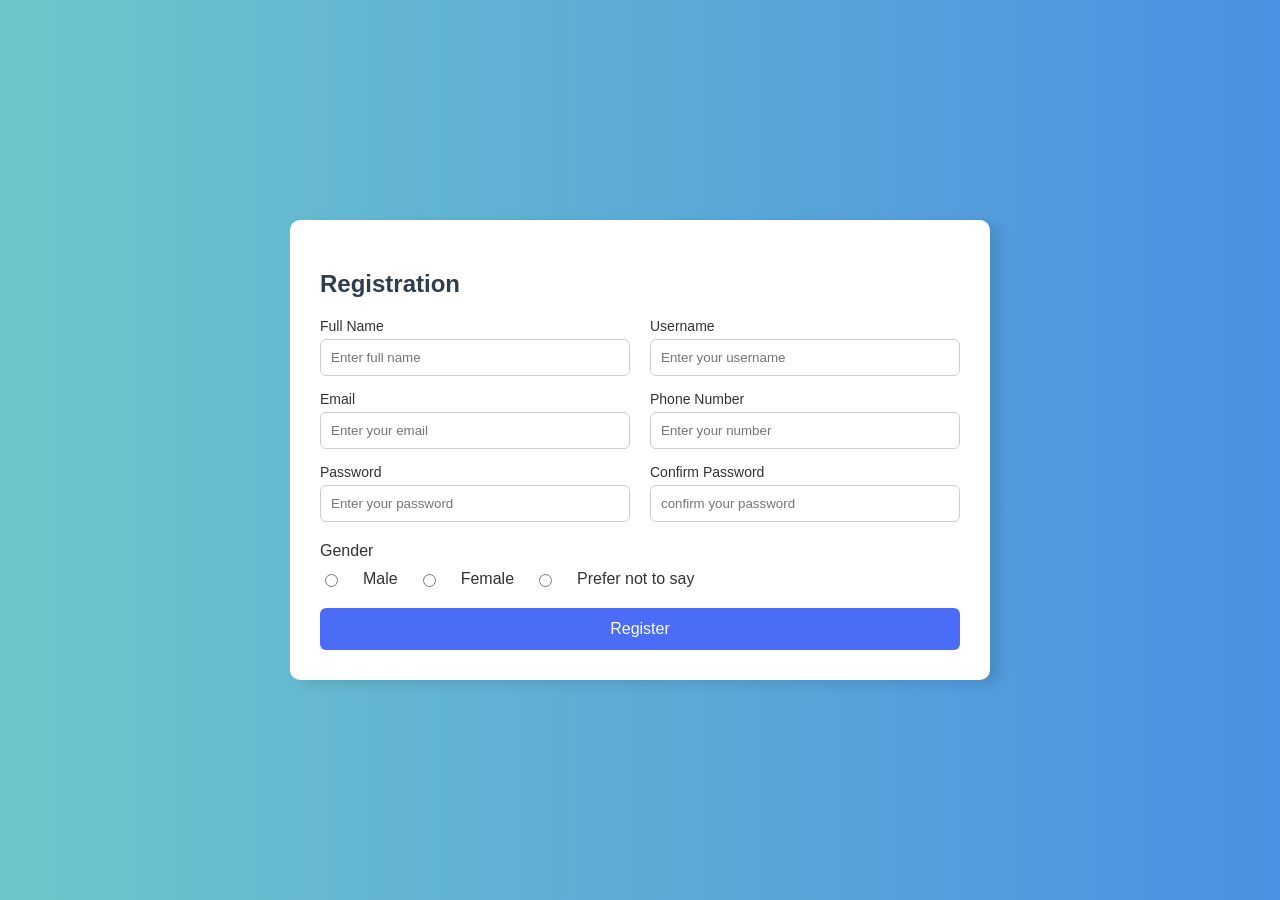
<file: index.html>
<!DOCTYPE html>
<html lang="en">
<head>
    <meta charset="UTF-8">
    <meta name="viewport" content="width=device-width, initial-scale=1.0">
    <title>Registration Form</title>
    <link rel="stylesheet" href="style.css">
</head>
<body>
    <div class="container">
        <h2>Registration</h2>
        <div class="row">
            <div class="input-group">
                <label>Full Name</label>
                <input type="text" placeholder="Enter full name">
            </div>
            
            <div class="input-group">
                <label>Username</label>
                <input type="text" placeholder="Enter your username">
            </div>
        </div>

        <div class="row">
            <div class="input-group">
                <label>Email</label>
                <input type="email" placeholder="Enter your email">
            </div>
            
            <div class="input-group">
                <label>Phone Number</label>
                <input type="number" placeholder="Enter your number">
            </div>
        </div>

        <div class="row">
            <div class="input-group">
                <label>Password</label>
                <input type="password" placeholder="Enter your password">
            </div>

            
            <div class="input-group">
                <label>Confirm Password</label>
                <input type="password" placeholder="confirm your password">
            </div>
        </div>
        <div class="gender-section">
            <label>Gender</label>
            <div class="gender-option">
                <input type="radio" name="gender">Male
                <input type="radio" name="gender">Female
                <input type="radio" name="gender">Prefer not to say
            </div>
        </div>

        <button class="butn">Register</button>


    </div>
    
</body>
</html>
</file>
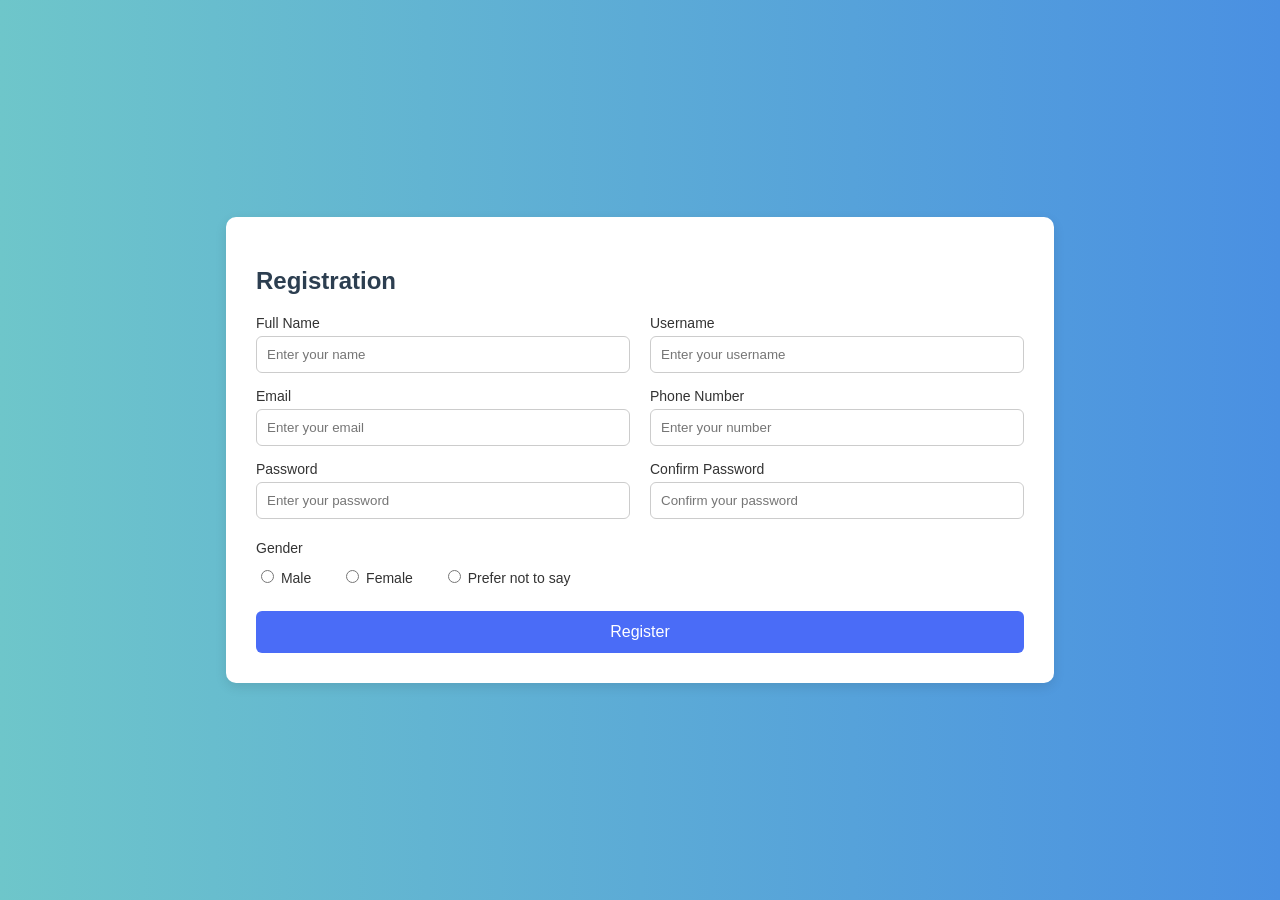
<file: form.html>
<!DOCTYPE html>
<html lang="en">
<head>
    <meta charset="UTF-8">
    <meta name="viewport" content="width=device-width, initial-scale=1.0">
    <title>Registration Form</title>

    <style>
        body {
            font-family: Arial, sans-serif;
            background: linear-gradient(to left, #4a90e2, #6ec6ca);
            display: flex;
            justify-content: center;
            align-items: center;
            height: 100vh;
            margin: 0;
        }

        .container {
            background: #fff;
            width: 60%;
            padding: 30px;
            border-radius: 10px;
            box-shadow: 0 4px 12px rgba(0,0,0,0.1);
        }

        h2 {
            margin-bottom: 20px;
            color: #2c3e50;
        }

        .row {
            display: flex;
            gap: 20px;
            margin-bottom: 15px;
        }

        .row .input-group {
            flex: 1;
            display: flex;
            flex-direction: column;
        }

        label {
            font-size: 14px;
            margin-bottom: 5px;
            color: #333;
        }

        input[type="text"],
        input[type="email"],
        input[type="password"],
        input[type="number"] {
            padding: 10px;
            border: 1px solid #ccc;
            border-radius: 6px;
            outline: none;
        }

        .gender-section {
            margin: 20px 0;
        }

        .gender-options {
            display: flex;
            gap: 30px;
            margin-top: 10px;
        }

        .register-btn {
            width: 100%;
            padding: 12px;
            border: none;
            background: #4a6cf7;
            color: white;
            font-size: 16px;
            border-radius: 6px;
            cursor: pointer;
        }

        .register-btn:hover {
            background: #3957d8;
        }
    </style>
</head>
<body>

    <div class="container">
        <h2>Registration</h2>

        <div class="row">
            <div class="input-group">
                <label>Full Name</label>
                <input type="text" placeholder="Enter your name">
            </div>

            <div class="input-group">
                <label>Username</label>
                <input type="text" placeholder="Enter your username">
            </div>
        </div>

        <div class="row">
            <div class="input-group">
                <label>Email</label>
                <input type="email" placeholder="Enter your email">
            </div>

            <div class="input-group">
                <label>Phone Number</label>
                <input type="number" placeholder="Enter your number">
            </div>
        </div>

        <div class="row">
            <div class="input-group">
                <label>Password</label>
                <input type="password" placeholder="Enter your password">
            </div>

            <div class="input-group">
                <label>Confirm Password</label>
                <input type="password" placeholder="Confirm your password">
            </div>
        </div>

        <div class="gender-section">
            <label>Gender</label>
            <div class="gender-options">
                <label><input type="radio" name="gender"> Male</label>
                <label><input type="radio" name="gender"> Female</label>
                <label><input type="radio" name="gender"> Prefer not to say</label>
            </div>
        </div>

        <button class="register-btn">Register</button>
    </div>

</body>
</html>
</file>
<file: style.css>
body {
    font-family: Arial, sans-serif;
    background: linear-gradient(to left, #4a90e2, #6ec6ca);
    display: flex;
    justify-content: center;
    align-items: center;
    height: 100vh;
    margin: 0;
}


.container {
    background: #fff;
    width: 50%;
    max-width: 900px;
    padding: 30px;
    border-radius: 10px;
    box-shadow: 10px 4px 12px rgba(0,0,0,0.1);
}


h2 {
    margin-bottom: 20px;
    color: #2c3e50;
}


.row {
    display: flex;
    gap: 20px;
    margin-bottom: 15px;
}


.input-group {
    flex: 1;
    display: flex;
    flex-direction: column;
}

.input-group label {
    margin-bottom: 5px;
    font-size: 14px;
    color: #333;
}

.input-group input {
    padding: 10px;
    border: 1px solid #ccc;
    border-radius: 6px;
    outline: none;
}


.gender-section {
    margin: 20px 0;
    color: #333;
}

.gender-option {
    margin-top: 10px;
    display: flex;
    gap: 20px;
    align-items: center;
}

.gender-option input {
    margin-right: 5px;
}


.butn {
    width: 100%;
    padding: 12px;
    border: none;
    background: #4a6cf7;
    color: white;
    font-size: 16px;
    border-radius: 6px;
    cursor: pointer;
}

.butn:hover {
    background: #455288;
}
</file>
